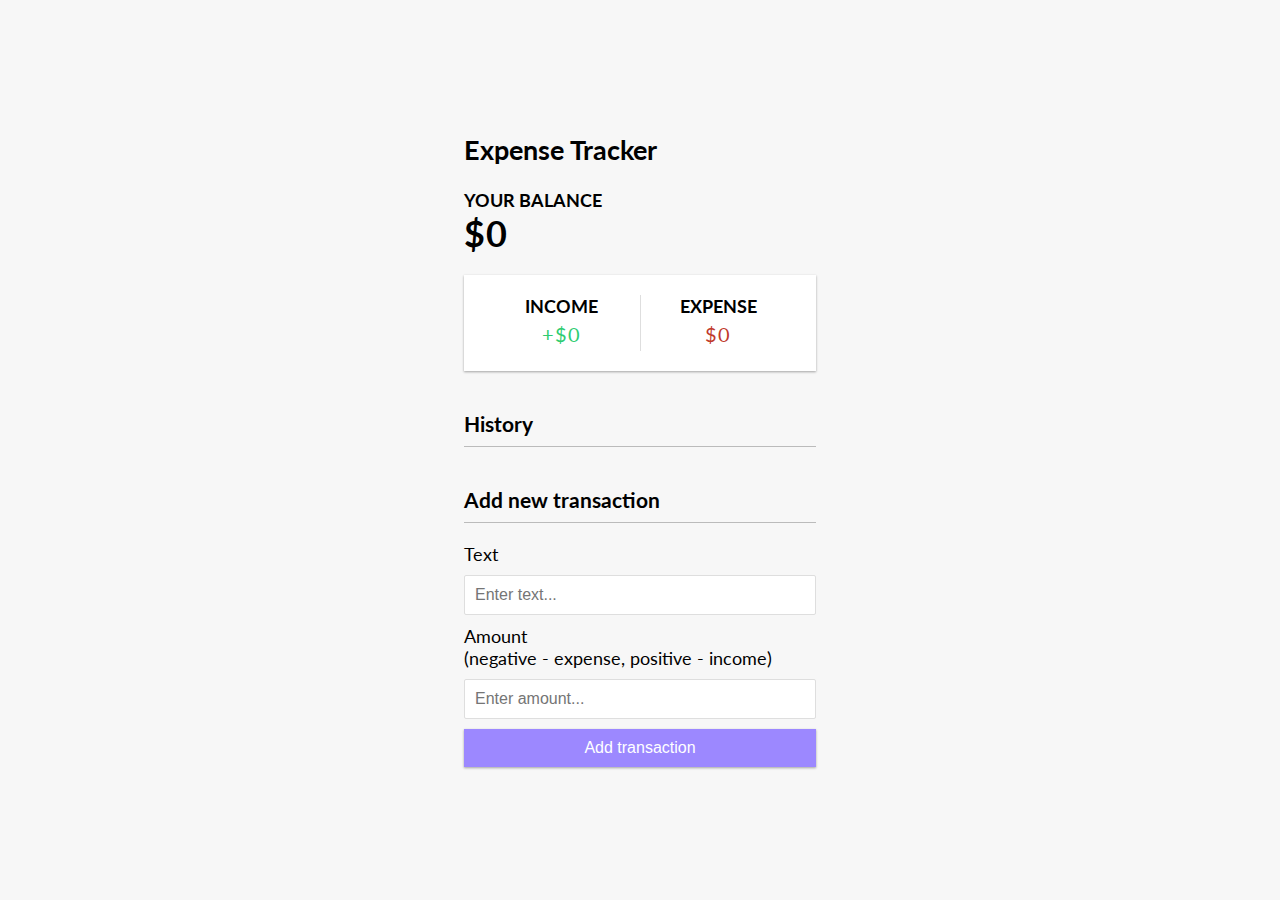
<file: expense.tracker/index.html>
<!DOCTYPE html>
<html lang="en">
  <head>
    <meta charset="UTF-8">
    <link rel="icon" href="./favicon.ico">
    <meta name="viewport" content="width=device-width, initial-scale=1.0">
    <title>Vue Expense Tracker</title>
    <script type="module" crossorigin src="./assets/index-CsFJCIq6.js"></script>
    <link rel="stylesheet" crossorigin href="./assets/index-D2e_RHFR.css">
  </head>
  <body>
    <div id="app"></div>
  </body>
</html>
</file>
<file: expense.tracker/assets/index-D2e_RHFR.css>
@import"https://fonts.googleapis.com/css?family=Lato&display=swap";.Vue-Toastification__container{z-index:9999;position:fixed;padding:4px;width:600px;box-sizing:border-box;display:flex;min-height:100%;color:#fff;flex-direction:column;pointer-events:none}@media only screen and (min-width : 600px){.Vue-Toastification__container.top-left,.Vue-Toastification__container.top-right,.Vue-Toastification__container.top-center{top:1em}.Vue-Toastification__container.bottom-left,.Vue-Toastification__container.bottom-right,.Vue-Toastification__container.bottom-center{bottom:1em;flex-direction:column-reverse}.Vue-Toastification__container.top-left,.Vue-Toastification__container.bottom-left{left:1em}.Vue-Toastification__container.top-left .Vue-Toastification__toast,.Vue-Toastification__container.bottom-left .Vue-Toastification__toast{margin-right:auto}@supports not (-moz-appearance: none){.Vue-Toastification__container.top-left .Vue-Toastification__toast--rtl,.Vue-Toastification__container.bottom-left .Vue-Toastification__toast--rtl{margin-right:unset;margin-left:auto}}.Vue-Toastification__container.top-right,.Vue-Toastification__container.bottom-right{right:1em}.Vue-Toastification__container.top-right .Vue-Toastification__toast,.Vue-Toastification__container.bottom-right .Vue-Toastification__toast{margin-left:auto}@supports not (-moz-appearance: none){.Vue-Toastification__container.top-right .Vue-Toastification__toast--rtl,.Vue-Toastification__container.bottom-right .Vue-Toastification__toast--rtl{margin-left:unset;margin-right:auto}}.Vue-Toastification__container.top-center,.Vue-Toastification__container.bottom-center{left:50%;margin-left:-300px}.Vue-Toastification__container.top-center .Vue-Toastification__toast,.Vue-Toastification__container.bottom-center .Vue-Toastification__toast{margin-left:auto;margin-right:auto}}@media only screen and (max-width : 600px){.Vue-Toastification__container{width:100vw;padding:0;left:0;margin:0}.Vue-Toastification__container .Vue-Toastification__toast{width:100%}.Vue-Toastification__container.top-left,.Vue-Toastification__container.top-right,.Vue-Toastification__container.top-center{top:0}.Vue-Toastification__container.bottom-left,.Vue-Toastification__container.bottom-right,.Vue-Toastification__container.bottom-center{bottom:0;flex-direction:column-reverse}}.Vue-Toastification__toast{display:inline-flex;position:relative;max-height:800px;min-height:64px;box-sizing:border-box;margin-bottom:1rem;padding:22px 24px;border-radius:8px;box-shadow:0 1px 10px #0000001a,0 2px 15px #0000000d;justify-content:space-between;font-family:Lato,Helvetica,Roboto,Arial,sans-serif;max-width:600px;min-width:326px;pointer-events:auto;overflow:hidden;transform:translateZ(0);direction:ltr}.Vue-Toastification__toast--rtl{direction:rtl}.Vue-Toastification__toast--default{background-color:#1976d2;color:#fff}.Vue-Toastification__toast--info{background-color:#2196f3;color:#fff}.Vue-Toastification__toast--success{background-color:#4caf50;color:#fff}.Vue-Toastification__toast--error{background-color:#ff5252;color:#fff}.Vue-Toastification__toast--warning{background-color:#ffc107;color:#fff}@media only screen and (max-width : 600px){.Vue-Toastification__toast{border-radius:0;margin-bottom:.5rem}}.Vue-Toastification__toast-body{flex:1;line-height:24px;font-size:16px;word-break:break-word;white-space:pre-wrap}.Vue-Toastification__toast-component-body{flex:1}.Vue-Toastification__toast.disable-transition{animation:none!important}.Vue-Toastification__close-button{font-weight:700;font-size:24px;line-height:24px;background:transparent;outline:none;border:none;padding:0 0 0 10px;cursor:pointer;transition:.3s ease;align-items:center;color:#fff;opacity:.3;transition:visibility 0s,opacity .2s linear}.Vue-Toastification__close-button:hover,.Vue-Toastification__close-button:focus{opacity:1}.Vue-Toastification__toast:not(:hover) .Vue-Toastification__close-button.show-on-hover{opacity:0}.Vue-Toastification__toast--rtl .Vue-Toastification__close-button{padding-left:unset;padding-right:10px}@keyframes scale-x-frames{0%{transform:scaleX(1)}to{transform:scaleX(0)}}.Vue-Toastification__progress-bar{position:absolute;bottom:0;left:0;width:100%;height:5px;z-index:10000;background-color:#ffffffb3;transform-origin:left;animation:scale-x-frames linear 1 forwards}.Vue-Toastification__toast--rtl .Vue-Toastification__progress-bar{right:0;left:unset;transform-origin:right}.Vue-Toastification__icon{margin:auto 18px auto 0;background:transparent;outline:none;border:none;padding:0;transition:.3s ease;align-items:center;width:20px;height:100%}.Vue-Toastification__toast--rtl .Vue-Toastification__icon{margin:auto 0 auto 18px}@keyframes bounceInRight{0%,60%,75%,90%,to{animation-timing-function:cubic-bezier(.215,.61,.355,1)}0%{opacity:0;transform:translate3d(3000px,0,0)}60%{opacity:1;transform:translate3d(-25px,0,0)}75%{transform:translate3d(10px,0,0)}90%{transform:translate3d(-5px,0,0)}to{transform:none}}@keyframes bounceOutRight{40%{opacity:1;transform:translate3d(-20px,0,0)}to{opacity:0;transform:translate3d(1000px,0,0)}}@keyframes bounceInLeft{0%,60%,75%,90%,to{animation-timing-function:cubic-bezier(.215,.61,.355,1)}0%{opacity:0;transform:translate3d(-3000px,0,0)}60%{opacity:1;transform:translate3d(25px,0,0)}75%{transform:translate3d(-10px,0,0)}90%{transform:translate3d(5px,0,0)}to{transform:none}}@keyframes bounceOutLeft{20%{opacity:1;transform:translate3d(20px,0,0)}to{opacity:0;transform:translate3d(-2000px,0,0)}}@keyframes bounceInUp{0%,60%,75%,90%,to{animation-timing-function:cubic-bezier(.215,.61,.355,1)}0%{opacity:0;transform:translate3d(0,3000px,0)}60%{opacity:1;transform:translate3d(0,-20px,0)}75%{transform:translate3d(0,10px,0)}90%{transform:translate3d(0,-5px,0)}to{transform:translateZ(0)}}@keyframes bounceOutUp{20%{transform:translate3d(0,-10px,0)}40%,45%{opacity:1;transform:translate3d(0,20px,0)}to{opacity:0;transform:translate3d(0,-2000px,0)}}@keyframes bounceInDown{0%,60%,75%,90%,to{animation-timing-function:cubic-bezier(.215,.61,.355,1)}0%{opacity:0;transform:translate3d(0,-3000px,0)}60%{opacity:1;transform:translate3d(0,25px,0)}75%{transform:translate3d(0,-10px,0)}90%{transform:translate3d(0,5px,0)}to{transform:none}}@keyframes bounceOutDown{20%{transform:translate3d(0,10px,0)}40%,45%{opacity:1;transform:translate3d(0,-20px,0)}to{opacity:0;transform:translate3d(0,2000px,0)}}.Vue-Toastification__bounce-enter-active.top-left,.Vue-Toastification__bounce-enter-active.bottom-left{animation-name:bounceInLeft}.Vue-Toastification__bounce-enter-active.top-right,.Vue-Toastification__bounce-enter-active.bottom-right{animation-name:bounceInRight}.Vue-Toastification__bounce-enter-active.top-center{animation-name:bounceInDown}.Vue-Toastification__bounce-enter-active.bottom-center{animation-name:bounceInUp}.Vue-Toastification__bounce-leave-active:not(.disable-transition).top-left,.Vue-Toastification__bounce-leave-active:not(.disable-transition).bottom-left{animation-name:bounceOutLeft}.Vue-Toastification__bounce-leave-active:not(.disable-transition).top-right,.Vue-Toastification__bounce-leave-active:not(.disable-transition).bottom-right{animation-name:bounceOutRight}.Vue-Toastification__bounce-leave-active:not(.disable-transition).top-center{animation-name:bounceOutUp}.Vue-Toastification__bounce-leave-active:not(.disable-transition).bottom-center{animation-name:bounceOutDown}.Vue-Toastification__bounce-leave-active,.Vue-Toastification__bounce-enter-active{animation-duration:.75s;animation-fill-mode:both}.Vue-Toastification__bounce-move{transition-timing-function:ease-in-out;transition-property:all;transition-duration:.4s}@keyframes fadeOutTop{0%{transform:translateY(0);opacity:1}to{transform:translateY(-50px);opacity:0}}@keyframes fadeOutLeft{0%{transform:translate(0);opacity:1}to{transform:translate(-50px);opacity:0}}@keyframes fadeOutBottom{0%{transform:translateY(0);opacity:1}to{transform:translateY(50px);opacity:0}}@keyframes fadeOutRight{0%{transform:translate(0);opacity:1}to{transform:translate(50px);opacity:0}}@keyframes fadeInLeft{0%{transform:translate(-50px);opacity:0}to{transform:translate(0);opacity:1}}@keyframes fadeInRight{0%{transform:translate(50px);opacity:0}to{transform:translate(0);opacity:1}}@keyframes fadeInTop{0%{transform:translateY(-50px);opacity:0}to{transform:translateY(0);opacity:1}}@keyframes fadeInBottom{0%{transform:translateY(50px);opacity:0}to{transform:translateY(0);opacity:1}}.Vue-Toastification__fade-enter-active.top-left,.Vue-Toastification__fade-enter-active.bottom-left{animation-name:fadeInLeft}.Vue-Toastification__fade-enter-active.top-right,.Vue-Toastification__fade-enter-active.bottom-right{animation-name:fadeInRight}.Vue-Toastification__fade-enter-active.top-center{animation-name:fadeInTop}.Vue-Toastification__fade-enter-active.bottom-center{animation-name:fadeInBottom}.Vue-Toastification__fade-leave-active:not(.disable-transition).top-left,.Vue-Toastification__fade-leave-active:not(.disable-transition).bottom-left{animation-name:fadeOutLeft}.Vue-Toastification__fade-leave-active:not(.disable-transition).top-right,.Vue-Toastification__fade-leave-active:not(.disable-transition).bottom-right{animation-name:fadeOutRight}.Vue-Toastification__fade-leave-active:not(.disable-transition).top-center{animation-name:fadeOutTop}.Vue-Toastification__fade-leave-active:not(.disable-transition).bottom-center{animation-name:fadeOutBottom}.Vue-Toastification__fade-leave-active,.Vue-Toastification__fade-enter-active{animation-duration:.75s;animation-fill-mode:both}.Vue-Toastification__fade-move{transition-timing-function:ease-in-out;transition-property:all;transition-duration:.4s}@keyframes slideInBlurredLeft{0%{transform:translate(-1000px) scaleX(2.5) scaleY(.2);transform-origin:100% 50%;filter:blur(40px);opacity:0}to{transform:translate(0) scaleY(1) scaleX(1);transform-origin:50% 50%;filter:blur(0);opacity:1}}@keyframes slideInBlurredTop{0%{transform:translateY(-1000px) scaleY(2.5) scaleX(.2);transform-origin:50% 0%;filter:blur(240px);opacity:0}to{transform:translateY(0) scaleY(1) scaleX(1);transform-origin:50% 50%;filter:blur(0);opacity:1}}@keyframes slideInBlurredRight{0%{transform:translate(1000px) scaleX(2.5) scaleY(.2);transform-origin:0% 50%;filter:blur(40px);opacity:0}to{transform:translate(0) scaleY(1) scaleX(1);transform-origin:50% 50%;filter:blur(0);opacity:1}}@keyframes slideInBlurredBottom{0%{transform:translateY(1000px) scaleY(2.5) scaleX(.2);transform-origin:50% 100%;filter:blur(240px);opacity:0}to{transform:translateY(0) scaleY(1) scaleX(1);transform-origin:50% 50%;filter:blur(0);opacity:1}}@keyframes slideOutBlurredTop{0%{transform:translateY(0) scaleY(1) scaleX(1);transform-origin:50% 0%;filter:blur(0);opacity:1}to{transform:translateY(-1000px) scaleY(2) scaleX(.2);transform-origin:50% 0%;filter:blur(240px);opacity:0}}@keyframes slideOutBlurredBottom{0%{transform:translateY(0) scaleY(1) scaleX(1);transform-origin:50% 50%;filter:blur(0);opacity:1}to{transform:translateY(1000px) scaleY(2) scaleX(.2);transform-origin:50% 100%;filter:blur(240px);opacity:0}}@keyframes slideOutBlurredLeft{0%{transform:translate(0) scaleY(1) scaleX(1);transform-origin:50% 50%;filter:blur(0);opacity:1}to{transform:translate(-1000px) scaleX(2) scaleY(.2);transform-origin:100% 50%;filter:blur(40px);opacity:0}}@keyframes slideOutBlurredRight{0%{transform:translate(0) scaleY(1) scaleX(1);transform-origin:50% 50%;filter:blur(0);opacity:1}to{transform:translate(1000px) scaleX(2) scaleY(.2);transform-origin:0% 50%;filter:blur(40px);opacity:0}}.Vue-Toastification__slideBlurred-enter-active.top-left,.Vue-Toastification__slideBlurred-enter-active.bottom-left{animation-name:slideInBlurredLeft}.Vue-Toastification__slideBlurred-enter-active.top-right,.Vue-Toastification__slideBlurred-enter-active.bottom-right{animation-name:slideInBlurredRight}.Vue-Toastification__slideBlurred-enter-active.top-center{animation-name:slideInBlurredTop}.Vue-Toastification__slideBlurred-enter-active.bottom-center{animation-name:slideInBlurredBottom}.Vue-Toastification__slideBlurred-leave-active:not(.disable-transition).top-left,.Vue-Toastification__slideBlurred-leave-active:not(.disable-transition).bottom-left{animation-name:slideOutBlurredLeft}.Vue-Toastification__slideBlurred-leave-active:not(.disable-transition).top-right,.Vue-Toastification__slideBlurred-leave-active:not(.disable-transition).bottom-right{animation-name:slideOutBlurredRight}.Vue-Toastification__slideBlurred-leave-active:not(.disable-transition).top-center{animation-name:slideOutBlurredTop}.Vue-Toastification__slideBlurred-leave-active:not(.disable-transition).bottom-center{animation-name:slideOutBlurredBottom}.Vue-Toastification__slideBlurred-leave-active,.Vue-Toastification__slideBlurred-enter-active{animation-duration:.75s;animation-fill-mode:both}.Vue-Toastification__slideBlurred-move{transition-timing-function:ease-in-out;transition-property:all;transition-duration:.4s}:root{--box-shadow: 0 1px 3px rgba(0, 0, 0, .12), 0 1px 2px rgba(0, 0, 0, .24)}*{box-sizing:border-box}body{background-color:#f7f7f7;display:flex;flex-direction:column;align-items:center;justify-content:center;min-height:100vh;margin:0;font-family:Lato,sans-serif;font-size:18px}.container{margin:30px auto;width:400px;max-width:100%;padding:0 1.5rem}h1{letter-spacing:1px;margin:0}h3{border-bottom:1px solid #bbb;padding-bottom:10px;margin:40px 0 10px}h4{margin:0;text-transform:uppercase}.inc-exp-container{background-color:#fff;box-shadow:var(--box-shadow);padding:20px;display:flex;justify-content:space-between;margin:20px 0}.inc-exp-container>div{flex:1;text-align:center}.inc-exp-container>div:first-of-type{border-right:1px solid #dedede}.money{font-size:20px;letter-spacing:1px;margin:5px 0}.money.plus{color:#2ecc71}.money.minus{color:#c0392b}label{display:inline-block;margin:10px 0}input[type=text],input[type=number]{border:1px solid #dedede;border-radius:2px;display:block;font-size:16px;padding:10px;width:100%}.btn{cursor:pointer;background-color:#9c88ff;box-shadow:var(--box-shadow);color:#fff;border:0;display:block;font-size:16px;margin:10px 0 30px;padding:10px;width:100%}.btn:focus,.delete-btn:focus{outline:0}.list{list-style-type:none;padding:0;margin-bottom:40px}.list li{background-color:#fff;box-shadow:var(--box-shadow);color:#333;display:flex;justify-content:space-between;position:relative;padding:10px;margin:10px 0}.list li.plus{border-right:5px solid #2ecc71}.list li.minus{border-right:5px solid #c0392b}.delete-btn{cursor:pointer;background-color:#e74c3c;border:0;color:#fff;font-size:20px;line-height:20px;padding:2px 5px;position:absolute;top:50%;left:0;transform:translate(-100%,-50%);opacity:0;transition:opacity .3s ease}.list li:hover .delete-btn{opacity:1}
</file>
